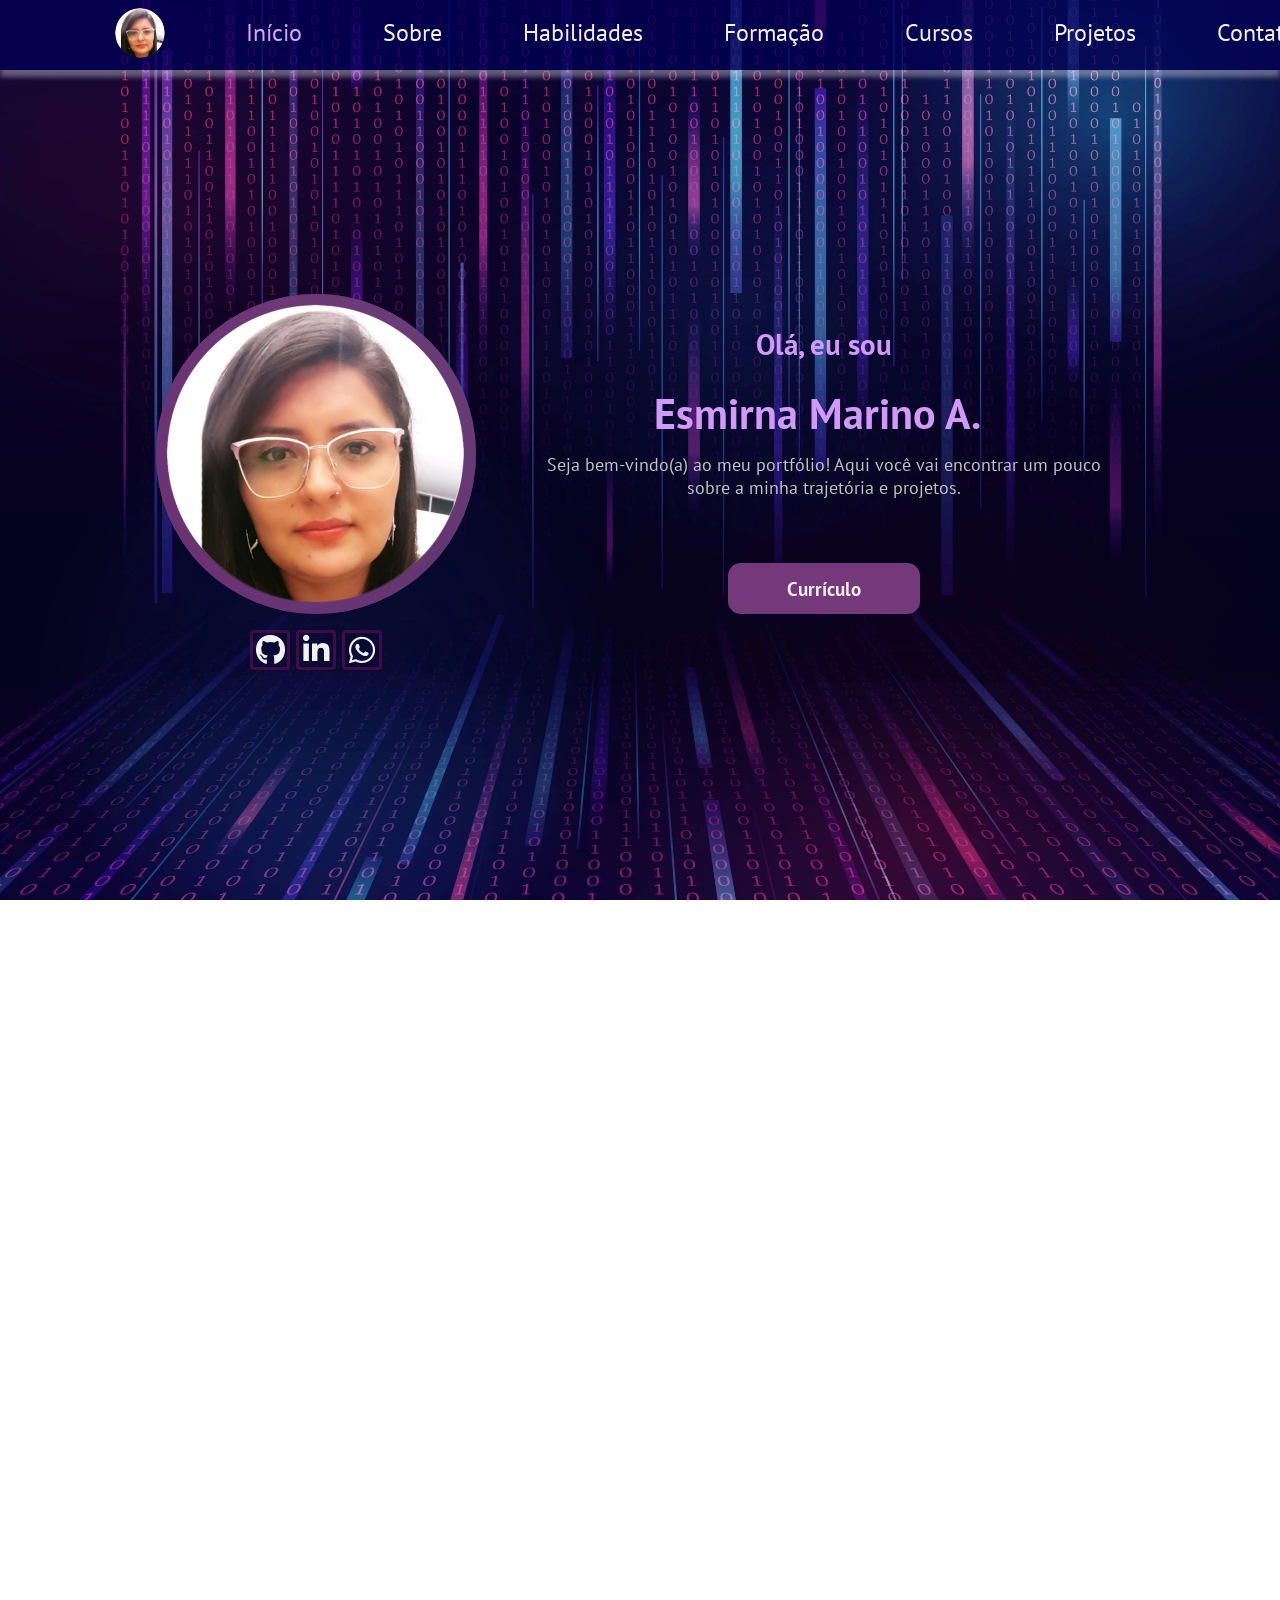
<file: index.html>
<!DOCTYPE html>
<html lang="pt-br">
<head>
    <meta charset="UTF-8">
    <meta name="viewport" content="width=device-width, initial-scale=1.0">
    <title>Esmirna Marino A.</title>

    <link rel="stylesheet" href="https://cdn.jsdelivr.net/npm/swiper@11/swiper-bundle.min.css"/>

    <link rel="stylesheet" href="https://cdnjs.cloudflare.com/ajax/libs/font-awesome/6.5.2/css/all.min.css" integrity="sha512-SnH5WK+bZxgPHs44uWIX+LLJAJ9/2PkPKZ5QiAj6Ta86w+fsb2TkcmfRyVX3pBnMFcV7oQPJkl9QevSCWr3W6A==" crossorigin="anonymous" referrerpolicy="no-referrer" />

    <link rel="preconnect" href="https://fonts.googleapis.com">
    <link rel="preconnect" href="https://fonts.gstatic.com" crossorigin>
    <link href="https://fonts.googleapis.com/css2?family=PT+Sans:ital,wght@0,400;0,700;1,400;1,700&display=swap" rel="stylesheet">

    <link rel="stylesheet" href="style.css">
</head>
<body>

    <header class="header">
        <a href="#inicio" class="logo">
            <img class="fotonav" src="img/esmirna.webp" alt="fotoesmirna">
        </a>
        <i class="fas fa-bars" id="menu-icon"></i>
        <nav class="navbar">
            <li><a href="#inicio" class="activo">Início</a></li>
            <li><a href="#sobre">Sobre</a></li>
            <li><a href="#habilidades">Habilidades</a></li>
            <li><a href="#estudos">Formação</a></li>
            <li><a href="#cursos">Cursos</a></li>
            <li><a href="#projetos">Projetos</a></li>
            <li><a href="#contato">Contato</a></li>
            <li><a href="./es/index.html" style="color: #a29bfe; font-weight: bold; border: 1px solid #a29bfe; padding: 2px 8px; border-radius: 5px; margin-left: 15px;">ES</a></li>
        </nav>
    </header>

    <section class="inicio" id="inicio">
        <div class="painel-esquerdo">
            <div class="fotoprincipal">
                <img class="fotoinicio" src="img/esmirna.webp" alt="fotoinicio">
                
            </div>
            <div class="social">
                    <a href="https://github.com/EsmirnaM" target="_blank"><i class="fa-brands fa-github"></i></a>
                    <a href="https://www.linkedin.com/in/esmirnamarino/" target="_blank"><i class="fa-brands fa-linkedin-in"></i></a>
                    <a href="https://wa.me/5521992201075" target="_blank"><i class="fa-brands fa-whatsapp"></i></a>
            </div>
        </div>
        <div class="inicio-conteudo-texto">
            <h3 class="prof">Olá, eu sou</h3>
            <h1 class="meunome"><span>Esmirna Marino A.</span></h1>
            <p>Seja bem-vindo(a) ao meu portfólio! Aqui você vai encontrar um pouco sobre a minha trajetória e projetos.</p>
            <div class="botao_inicio">
                <a href="https://drive.google.com/file/d/18pzkMnLmKU4YIrtWZys-j188NmGFvt8m/view?usp=sharing" class="btn" target="_blank">Currículo</a>
            </div>
            
        </div>
        
    </section>

    <section class="sobre" id="sobre">
        <h2>Sobre <span>Mim</span></h2>
        <div class="primeira_parte">
            <img class="fotoesmirna2" src="img/foto2.jpg" alt="fotoesmirna2">
             <p class="resumo">
                    Profissional colombiana com 12 anos no Brasil e forte paixão por tecnologia.
                    Formada em <span class="negrita">Análise e Desenvolvimento de Sistemas</span> ,
                    trago também minha experiência em Administração e Contabilidade,
                    que me dá uma visão completa para criar soluções técnicas e estratégicas.
                    <br><br>
                    Minhas habilidades em programação foram aprimoradas com dois cursos intensivos
                    em <span class="negrita">programação back-end</span> e <span class="negrita">análise de dados com Python e powerBI</span>. Adoro programar, computadores e design gráfico.
            </p>

        </div>
    </section>

    <section class="habilidades" id="habilidades">
        <h2>Minhas <span>Habilidades</span></h2>

        <div class="soft-hard">
            <h3>Habilidades técnicas (Hard skills):</h3> 
            <p>Node.js, React, React Native, Css, JavaScript, Phyton, SQL Server Management Studio, 
                Power BI.
            </p>
            <h3>Habilidades interpessoais  (soft skills):</h3> 
            <p>Adaptabilidade, aprendizado e atualização contínuos, habilidades de trabalho em equipe, multidisciplinariedade, senso crítico, visão técnica.
            </p>
        </div>
        <ul class="tecno">
            <li>
                <span class="html"><i class="fab fa-html5"></i></span>
                <div class="barra_html">HTML</div>
            </li>
            <li>
                <span class="css3"><i class="fab fa-css3-alt"></i></span>
                <div class="barra_css">CSS</div>
            </li>
            <li>
                <span class="js"><i class="fab fa-js-square"></i></span>
                <div class="barra_js">JavaScript</div>
            </li>
            <li>
                <span class="react"><i class="fab fa-react"></i></span>
                <div class="barra_react">React</div>
            </li>
            <li>
                <span class="node"><i class="fab fa-node-js"></i></span>
                <div class="barra_node">Node.js</div>
            </li>
            <li>
                <span class="python"><i class="fab fa-python"></i></span>
                <div class="barra_python">Python</div>
            </li>
               <li>
                <span class="mongo"><i class="fas fa-database"></i></span>
                <div class="barra_mongo">MongoDB</div>
            </li>
            <li>
                <span class="sql"><i class="fas fa-database"></i></span>
                <div class="barra_sql">SQL</div>
            </li>
            
        </ul>
    </section>

    <section class="estudos" id="estudos">
        <h2 class="tituloformacao">Minha <span>Formação</span></h2>
        <div class="swiper mySwiper">
            <div class="swiper-wrapper">
                <div class="swiper-slide">
                    <div class="card_estudo">
                        <div class="logo_estudo">
                            <img class="img_estudo" src="img/estacio.png" alt="Logo Estácio">
                        </div>
                        <div class="info_estudo">
                            <h2>2022 - 2024</h2>
                            <h3>Tecnologia em Analise e Desenvolvimento de Sistemas</h3>
                            <h4>Faculdade Estácio de Sá</h4>
                            <p>
                               Profissional capacitada em lógica de programação, banco de dados (SQL, NoSQL) e desenvolvimento de software 
                               (frontend, backend). Domino metodologias ágeis (Scrum, Kanban) para projetar, testar e implementar soluções tecnológicas.
                            </p>
                        </div>
                    </div>
                </div>
                <div class="swiper-slide">
                    <div class="card_estudo">
                        <div class="logo_estudo">
                            <img class="img_estudo" src="img/toti.png" alt="Logo Estácio">
                        </div>
                        <div class="info_estudo">
                            <h2>06/2022 - 09/2022</h2>
                            <h3>Programação Back-End</h3>
                            <h4>Toti diversidade</h4>
                            <p>
                                Os conteúdos abordados foram:
                                Lógica de Programação, Gerenciamento de Projetos, Metodologias ágeis,
                                Versionamento de Código - Git, HTML 5, CSS 3, JavaScript, Testes de software,
                                Mongo, SQLite, REST API e NodeJS.
                            </p>
                            <P>102 HORAS</P>
                        </div>
                    </div>
                </div>
                <div class="swiper-slide">
                    <div class="card_estudo">
                        <div class="logo_estudo">
                            <img class="img_estudo" src="img/toti.png" alt="Logo Estácio">
                        </div>
                        <div class="info_estudo">
                            <h2>05/2023 - 10/2023</h2>
                            <h3>Análise de Dados</h3>
                            <h4>Parceria com o INSTITUTO NU</h4>
                            <p>
                                Introdução a Tecnologia, Ferramentas tecnológicas, Lógica de Programação,
                                Versionamento de Código - Git, SQL, Python, Power BI, Gerenciamento de Projetos e
                                metodologias ágeis
                                fundamentos de análise de dados, visualização e machine learning com Python. 
                                Exploro bibliotecas como Pandas, NumPy.
                            </p>
                            <P>253 HORAS</P>
                        </div>
                    </div>
                </div>
                <div class="swiper-slide">
                    <div class="card_estudo">
                        <div class="logo_estudo">
                            <img class="img_estudo" src="img/estacio.png" alt="Logo Estácio">
                        </div>
                        <div class="info_estudo">
                            <h2>08/2018 - 12/2021</h2>
                            <h3>Bacharelado em Administração</h3>
                            <h4>Faculdade Estácio de Sá</h4>
                            <p>
                                Foram abordados conhecimentos para gerenciar recursos financeiros, 
                                materiais ou humanos de uma empresa para definir estratégias e supervisionar o dia a dia da organização, 
                                traçar metas, criar políticas internas, realizando auditorias e analisis de resultados.
                            </p>
                        </div>
                    </div>
                </div>
                <div class="swiper-slide">
                    <div class="card_estudo">
                        <div class="logo_estudo">
                            <img class="img_estudo" src="img/cefa.jpg" alt="Logo Estácio">
                        </div>
                        <div class="info_estudo">
                            <h2>08/2018 - 12/2021</h2>
                            <h3>Auxiliar de contabilidade</h3>
                            <h4>CEFA</h4>
                            <p>
                                Profissional com experiência em lançamentos contábeis, conciliação de contas e organização de documentos fiscais. 
                                Apoio na elaboração de balancetes e demonstrações financeiras, garantindo a precisão e conformidade. 
                                Conhecimento em sistemas contábeis e legislação tributária.
                            </p>
                            <p>1026 horas</p>
                        </div>
                    </div>
                </div>

                
            </div>
            <div class="swiper-pagination"></div>
            <div class="swiper-button-next"></div>
            <div class="swiper-button-prev"></div>
        </div>
    </section>

    <section class="cursos" id="cursos">
        <h2 class="titulocursos">Cursos <span>complementares</span></h2>
        <div class="informacaocursos">
            <div class="curso">
                <h3>GIT DO BÁSICO AO AVANÇADO</h3>
                <h4>UDEMY</h4>
                <h5>7 Horas</h5>
                <p>
                    Domínio de Git para controle de versão, colaboração em equipe e gestão de projetos. Habilidade em GitHub para hospedagem de repositórios, pull requests e workflows de desenvolvimento.
                </p>
            </div>
            <div class="curso">
                <h3>AUTOCONHECIMENTO E DESENVOLVIMENTO E LIDERANÇA</h3>
                <h4>TOTI</h4>
                <h5>16 Horas</h5> 
                <p>
                    Desenvolvimento de habilidades em liderança, comunicação eficaz, resolução de conflitos e motivação de equipes. Foco em gestão de projetos e otimização de fluxos de trabalho.
                </p>
            </div>
            <div class="curso">
                <h3>FORMAÇÃO EM ADOBE PHOTOSHOP CS5</h3>
                 <h4>SENA</h4>
                <h5>40 Horas</h5> 
                <p>
                    Domínio em edição de imagens, tratamento de fotos, criação de artes digitais e manipulação de gráficos, utilizando ferramentas essenciais para projetos visuais.
                </p>
            </div>
            <div class="curso">
                <h3>NODE JS DO ZERO A MAESTRIA</h3>
                <h4>UDEMY</h4>
                <h5>38 Horas</h5>               
                <p>
                    Os conteudos abordados foram:
                    Aprender Node do básico ao avançado, criar projetos completos com Express, aprender o padrão MVC com Node,
                    Criação de API com Node e Express, Operações e integração de Node JS com MySQL, Operações e integraçãode Node JS com Sequelize,
                    Operações e integraçãode Node JS com MongoDB, Operações e integraçãode Node JS com Mongoose
                </p>
            </div>
           
        </div>
    </section>

    <section class="projetos" id="projetos">
        <h2 class="titulo_projeto">Meus <span>Projetos</span></h2>
        <div class="projetos_container">
            <div class="projeto_card">
                <img src="img/empregamigrante.png" alt="Projeto 1">
                <div class="projeto_modal">
                    <h2>EMPREGA MIGRANTES</h2>
                    <p class="paragrafo_projeto">Promovendo a empregabilidade de refugiados e migrantes. criado com react e node.js</p>
                    <div class="botoes_projeto">
                        <a href="https://github.com/EsmirnaM/projetofinalvagas-master" target="_blank" class="botao_projeto"><i class="fa-brands fa-github"></i> Código</a>
                        <a href="#" class="botao_projeto"><i class="fas fa-external-link-alt"></i> Demo</a>
                    </div>
                </div>
            </div>
            <div class="projeto_card">
                <img src="img/inmi.png" alt="Projeto 2">
                <div class="projeto_modal">
                    <h2>INMI</h2>
                    <p class="paragrafo_projeto">Instituto Multicultural dos Migrantes INMI, website criado em Wordpress</p>
                    <div class="botoes_projeto">
                        <a href="https://inmiead.com.br" target="_blank" class="botao_projeto"><i class="fa-brands fa-github"></i> Código</a>
                        <a href="#" class="botao_projeto"><i class="fas fa-external-link-alt"></i> Demo</a>
                    </div>
                </div>
            </div>
            <div class="projeto_card">
                <img src="img/portfolio.png" alt="Projeto 3">
                <div class="projeto_modal">
                    <h2>Projeto de Portfólio</h2>
                    <p class="paragrafo_projeto">Meu portfólio pessoal, construído com HTML, CSS e JavaScript puro, destacando minhas habilidades e projetos. Design responsivo e interativo.</p>
                    <div class="botoes_projeto">
                        <a href="https://github.com/EsmirnaM/Portfolio" target="_blank" class="botao_projeto"><i class="fa-brands fa-github"></i> Código</a>
                        <a href="#" class="botao_projeto"><i class="fas fa-external-link-alt"></i> Demo</a>
                    </div>
                </div>
            </div>
           
        </div>
    </section>

    <section class="contato" id="contato">
        <h2 class="cabecalho">Entre em <span>Contato</span></h2>
        <form action="email.php" method="POST" id="formulario-contato">
            <div class="input-box">
                <div class="input_column">
                    <label for="nome">Nome:</label>
                    <input type="text" placeholder="Nome" id="nome" required autocomplete="given-name">
                </div>
                <div class="input_column">
                    <label for="sobrenome">Sobrenome:</label>
                    <input type="text" placeholder="Sobrenome" id="sobrenome" required autocomplete="family-name">
                </div>
            </div>
            <div class="input-box">
                <div class="input_column">
                    <label for="email">E-mail:</label>
                    <input type="email" placeholder="E-mail" id="email" required autocomplete="email">
                </div>
                <div class="input_column">
                    <label for="telefone">Telefone:</label>
                    <input type="number" placeholder="Telefone" id="telefone" required autocomplete="tel">
                </div>
            </div>
            <div class="input-box">
                <div class="input_column">
                    <label for="mensagem">Sua mensagem:</label>
                    <textarea cols="30" rows="10" placeholder="Sua mensagem" id="mensagem" required autocomplete="off"></textarea>
                </div>
            </div>
            <button type="submit" id="botaoenviar" class="btn">Enviar mensagem</button>
        </form>
    </section>

    <footer class="footer">
        <div class="texto">
            <p>Copyright &copy; 2024 by Esmirna Amneris | Todos os direitos reservados.</p>
        </div>
        <div class="subir">
            <a href="#inicio"><i class="fa-solid fa-angle-up"></i></a>
        </div>
    </footer>

    <script src="https://cdn.jsdelivr.net/npm/swiper@11/swiper-bundle.min.js"></script>

    <script src="script.js"></script>
</body>
</html>
</file>
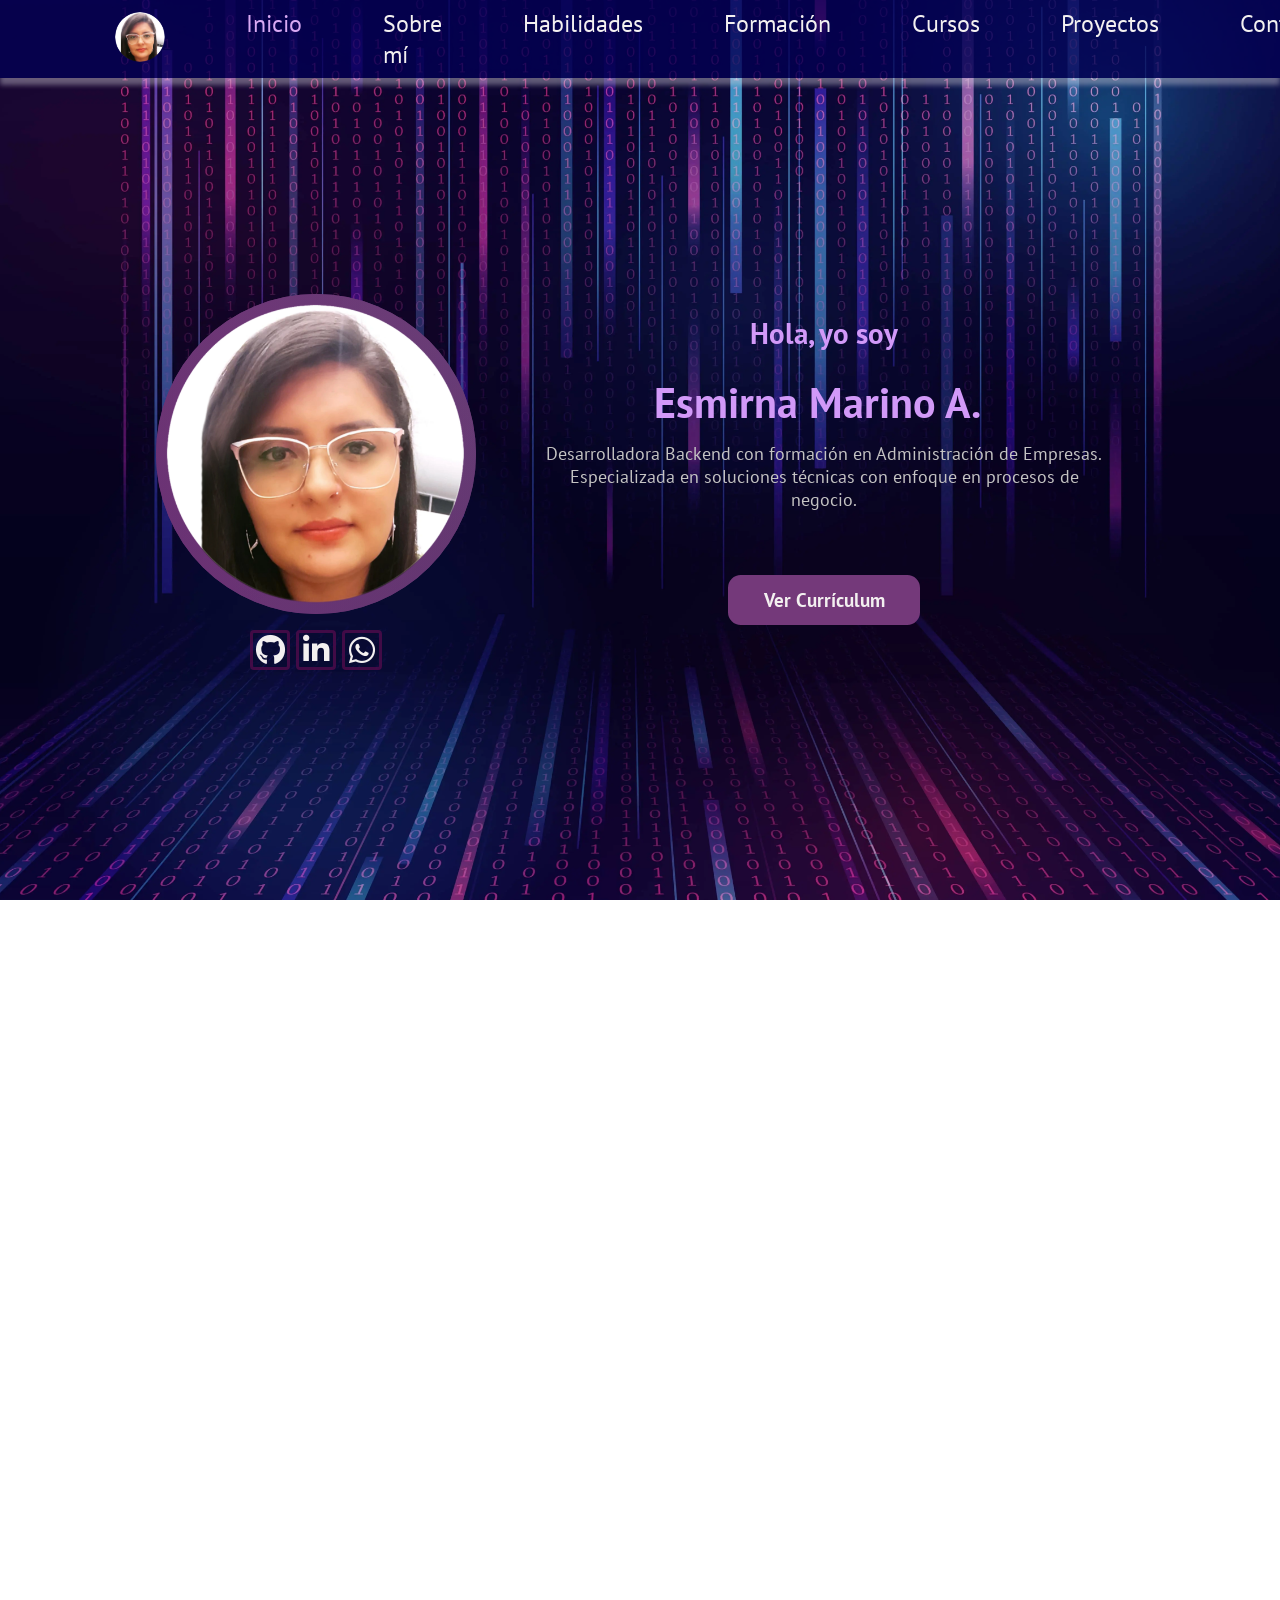
<file: es/index.html>
<!DOCTYPE html>
<html lang="es">
<head>
    <meta charset="UTF-8">
    <meta name="viewport" content="width=device-width, initial-scale=1.0">
    <title>Esmirna Marino A. | Desarrolladora Backend</title>

    <link rel="stylesheet" href="https://cdn.jsdelivr.net/npm/swiper@11/swiper-bundle.min.css"/>
    <link rel="stylesheet" href="https://cdnjs.cloudflare.com/ajax/libs/font-awesome/6.5.2/css/all.min.css" />

    <link rel="preconnect" href="https://fonts.googleapis.com">
    <link rel="preconnect" href="https://fonts.gstatic.com" crossorigin>
    <link href="https://fonts.googleapis.com/css2?family=PT+Sans:ital,wght@0,400;0,700;1,400;1,700&display=swap" rel="stylesheet">

    <link rel="stylesheet" href="../style.css">
</head>
<body>

    <header class="header">
        <a href="#inicio" class="logo">
            <img class="fotonav" src="../img/esmirna.webp" alt="fotoesmirna">
        </a>
        <i class="fas fa-bars" id="menu-icon"></i>
        <nav class="navbar">
            <li><a href="#inicio" class="activo">Inicio</a></li>
            <li><a href="#sobre">Sobre mí</a></li>
            <li><a href="#habilidades">Habilidades</a></li>
            <li><a href="#estudos">Formación</a></li>
            <li><a href="#cursos">Cursos</a></li>
            <li><a href="#projetos">Proyectos</a></li>
            <li><a href="#contato">Contacto</a></li>
            <!-- Botón de idioma al final para que quede a la derecha -->
            <li><a href="../index.html" style="color: #a29bfe; font-weight: bold; border: 1px solid #a29bfe; padding: 2px 8px; border-radius: 5px; margin-left: 15px;">PT</a></li>
        </nav>
    </header>

    <section class="inicio" id="inicio">
        <div class="painel-esquerdo">
            <div class="fotoprincipal">
                <img class="fotoinicio" src="../img/esmirna.webp" alt="fotoinicio">
            </div>
            <div class="social">
                    <a href="https://github.com/EsmirnaM" target="_blank"><i class="fa-brands fa-github"></i></a>
                    <a href="https://www.linkedin.com/in/esmirnamarino/" target="_blank"><i class="fa-brands fa-linkedin-in"></i></a>
                    <a href="https://wa.me/5521992201075" target="_blank"><i class="fa-brands fa-whatsapp"></i></a>
            </div>
        </div>
        <div class="inicio-conteudo-texto">
            <h3 class="prof">Hola, yo soy</h3>
            <h1 class="meunome"><span>Esmirna Marino A.</span></h1>
            <p>Desarrolladora Backend con formación en Administración de Empresas. Especializada en soluciones técnicas con enfoque en procesos de negocio.</p>
            <div class="botao_inicio">
                <a href="https://drive.google.com/file/d/14qWj0BwcVUJ7HCjzKwrR8xpDTwHmdZtt/view?usp=sharing" class="btn" target="_blank">Ver Currículum</a>
            </div>
        </div>
    </section>

    <section class="sobre" id="sobre">
        <h2>Sobre <span>Mí</span></h2>
        <div class="primeira_parte">
            <img class="fotoesmirna2" src="../img/foto2.jpg" alt="fotoesmirna2">
             <p class="resumo">
                    Profesional bilingüe con 12 años en Brasil y apasionada por la tecnología.<br>
                    Graduada en <span class="negrita">Análisis y Desarrollo de Sistemas</span> y <span class="negrita">Administración</span>.<br>
                    Mi perfil dual me permite crear herramientas técnicas que entienden las necesidades reales de una empresa.<br>
                    <br>
                    Enfocada en <span class="negrita">Back-end</span> y <span class="negrita">Análisis de Datos</span> para optimizar la toma de decisiones.
            </p>
        </div>
    </section>

    <section class="habilidades" id="habilidades">
        <h2>Mis <span>Habilidades</span></h2>
        <div class="soft-hard">
            <h3>Habilidades técnicas (Hard skills):</h3> 
            <p>Node.js, Express, SQL Server, Python, MongoDB, Power BI, React, Git.</p>
            <h3>Habilidades interpersonales (Soft skills):</h3> 
            <p>Adaptabilidad, trabajo en equipo, visión técnica, pensamiento crítico y aprendizaje continuo.</p>
        </div>
        <ul class="tecno">
            <li><span class="js"><i class="fab fa-js-square"></i></span><div class="barra_js">JavaScript</div></li>
            <li><span class="node"><i class="fab fa-node-js"></i></span><div class="barra_node">Node.js</div></li>
            <li><span class="python"><i class="fab fa-python"></i></span><div class="barra_python">Python</div></li>
            <li><span class="sql"><i class="fas fa-database"></i></span><div class="barra_sql">SQL</div></li>
            <li><span class="react"><i class="fab fa-react"></i></span><div class="barra_react">React</div></li>
        </ul>
    </section>

    <section class="estudos" id="estudos">
        <h2 class="tituloformacao">Mi <span>Formación</span></h2>
        <div class="swiper mySwiper">
            <div class="swiper-wrapper">
                
                <div class="swiper-slide">
                    <div class="card_estudo">
                        <div class="logo_estudo"><img class="img_estudo" src="../img/estacio.png" alt="Logo Estácio"></div>
                        <div class="info_estudo">
                            <h2>2022 - 2024</h2>
                            <h3>Análisis y Desarrollo de Sistemas</h3>
                            <h4>Facultad Estácio de Sá</h4>
                            <p>Lógica de programación, bases de datos y metodologías ágiles para el desarrollo de software corporativo.</p>
                        </div>
                    </div>
                </div>

                <div class="swiper-slide">
                    <div class="card_estudo">
                        <div class="logo_estudo"><img class="img_estudo" src="../img/toti.png" alt="Logo Toti"></div>
                        <div class="info_estudo">
                            <h2>2022</h2>
                            <h3>Programación Back-End</h3>
                            <h4>Toti Diversidade</h4>
                            <p>Desarrollo de APIs con Node.js, Express, MongoDB y versionamiento con Git. (102h).</p>
                        </div>
                    </div>
                </div>

                <div class="swiper-slide">
                    <div class="card_estudo">
                        <div class="logo_estudo"><img class="img_estudo" src="../img/toti.png" alt="Logo Toti"></div>
                        <div class="info_estudo">
                            <h2>2023</h2>
                            <h3>Análisis de Datos</h3>
                            <h4>Instituto NU / Toti</h4>
                            <p>Uso de Python, SQL y Power BI para visualización de datos y machine learning. (253h).</p>
                        </div>
                    </div>
                </div>

                <div class="swiper-slide">
                    <div class="card_estudo">
                        <div class="logo_estudo"><img class="img_estudo" src="../img/estacio.png" alt="Logo Estácio"></div>
                        <div class="info_estudo">
                            <h2>2018 - 2021</h2>
                            <h3>Grado en Administración</h3>
                            <h4>Facultad Estácio de Sá</h4>
                            <p>Gestión estratégica, finanzas y supervisión organizacional para la toma de decisiones administrativas.</p>
                        </div>
                    </div>
                </div>

                <div class="swiper-slide">
                    <div class="card_estudo">
                        <div class="logo_estudo"><img class="img_estudo" src="../img/cefa.jpg" alt="Logo CEFA"></div>
                        <div class="info_estudo">
                            <h2>Auxiliar Contable</h2>
                            <h4>CEFA</h4>
                            <p>Experiencia en conciliación de cuentas y organización de documentos fiscales y financieros. (1026h).</p>
                        </div>
                    </div>
                </div>

            </div>
            <div class="swiper-pagination"></div>
            <div class="swiper-button-next"></div>
            <div class="swiper-button-prev"></div>
        </div>
    </section>

    <section class="cursos" id="cursos">
        <h2 class="titulocursos">Cursos <span>complementarios</span></h2>
        <div class="informacaocursos">
            <div class="curso">
                <h3>GIT BÁSICO A AVANZADO</h3>
                <h4>UDEMY - 7h</h4>
                <p>Dominio de flujos de trabajo colaborativos y gestión de repositorios en GitHub.</p>
            </div>
            <div class="curso">
                <h3>LIDERAZGO Y AUTOCONOCIMIENTO</h3>
                <h4>TOTI - 16h</h4>
                <p>Habilidades en comunicación, resolución de conflictos y gestión de equipos de trabajo.</p>
            </div>
            <div class="curso">
                <h3>ADOBE PHOTOSHOP CS5</h3>
                <h4>SENA - 40h</h4>
                <p>Edición y tratamiento de imágenes digitales para proyectos visuales profesionales.</p>
            </div>
            <div class="curso">
                <h3>NODE.JS: CERO A MAESTRÍA</h3>
                <h4>UDEMY - 38h</h4>
                <p>Arquitectura MVC, APIs con Express e integración con MySQL y MongoDB.</p>
            </div>
        </div>
    </section>

    <section class="projetos" id="projetos">
        <h2 class="titulo_projeto">Mis <span>Proyectos</span></h2>
        <div class="projetos_container">
            <div class="projeto_card">
                <img src="../img/empregamigrante.png" alt="Proyecto 1">
                <div class="projeto_modal">
                    <h2>EMPREGA MIGRANTES</h2>
                    <p class="paragrafo_projeto">Plataforma de empleabilidad creada con React y Node.js.</p>
                    <div class="botoes_projeto">
                        <a href="https://github.com/EsmirnaM/projetofinalvagas-master" target="_blank" class="botao_projeto"><i class="fa-brands fa-github"></i> Código</a>
                    </div>
                </div>
            </div>
            <div class="projeto_card">
                <img src="../img/inmi.png" alt="Proyecto 2">
                <div class="projeto_modal">
                    <h2>INMI</h2>
                    <p class="paragrafo_projeto">Sitio web institucional multicultural desarrollado en WordPress.</p>
                    <div class="botoes_projeto">
                        <a href="https://inmiead.com.br" target="_blank" class="botao_projeto"><i class="fas fa-external-link-alt"></i> Ver Sitio</a>
                    </div>
                </div>
            </div>
            <div class="projeto_card">
                <img src="../img/portfolio.png" alt="Proyecto 3">
                <div class="projeto_modal">
                    <h2>PORTAFOLIO</h2>
                    <p class="paragrafo_projeto">Diseño responsivo creado con HTML, CSS y JavaScript puro.</p>
                    <div class="botoes_projeto">
                        <a href="https://github.com/EsmirnaM/Portfolio" target="_blank" class="botao_projeto"><i class="fa-brands fa-github"></i> Código</a>
                    </div>
                </div>
            </div>
        </div>
    </section>

    <section class="contato" id="contato">
        <h2 class="cabecalho">Contacto</h2>
        <form action="../email.php" method="POST" id="formulario-contato">
            <div class="input-box">
                <div class="input_column">
                    <label>Nombre:</label>
                    <input type="text" placeholder="Nombre" required>
                </div>
                <div class="input_column">
                    <label>Apellido:</label>
                    <input type="text" placeholder="Apellido" required>
                </div>
                <div class="input-box">
                <div class="input_column">
                    <label for="email">E-mail:</label>
                    <input type="email" placeholder="E-mail" id="email" required autocomplete="email">
                </div>
                <div class="input_column">
                    <label for="telefone">Teléfono:</label>
                    <input type="number" placeholder="Teléfono" id="telefone" required autocomplete="tel">
                </div>
            </div>
            <div class="input-box">
                <div class="input_column">
                    <label for="mensagem">Mensaje:</label>
                    <textarea cols="30" rows="10" placeholder="mensaje" id="mensagem" required autocomplete="off"></textarea>
                </div>
            </div>
            </div>
            <button type="submit" class="btn">Enviar mensaje</button>
        </form>
    </section>

    <footer class="footer">
        <div class="texto">
            <p>Copyright &copy; 2026 by Esmirna Amneris | Todos los derechos reservados.</p>
        </div>
        <div class="subir">
            <a href="#inicio"><i class="fa-solid fa-angle-up"></i></a>
        </div>
    </footer>

    <script src="https://cdn.jsdelivr.net/npm/swiper@11/swiper-bundle.min.js"></script>
    <script src="../script.js"></script>
</body>
</html>
</file>
<file: style.css>
/* ------------------------------Reset de estilos padrão------------------------------ */
* {
    margin: 0;
    padding: 0;
    box-sizing: border-box;
    text-decoration: none;
    border: none;
    outline: none;
    scroll-behavior: smooth;
    font-family: 'PT Sans', sans-serif;
}

/* ------------------------------Configuração de cores------------------------------ */
:root {
    --cor-nav: rgba(3, 1, 83, 0.8);
    --cor-fundo-projeto: rgba(87, 10, 94, 0.8);
    --cor-destaque: linear-gradient(
        200deg,
        rgba(27, 2, 39),
        rgba(71, 14, 117)
    );
    --cor-ativo: #d8a9f3;
    --cor-destaque-secundario: rgba(80, 12, 76, 0.8);
    --cor-texto: #f3f0f0;
    --cor-texto-destaque: #d299f8;
    --cor-texto-secundario: #c4c3c3;
    --cor-texto-escuro: #333;
    --cor-primario: rgb(116, 57, 122);
    --cor-gradiente:
        linear-gradient(0deg, rgba(0, 0, 0, 0.4), rgba(0, 0, 0, 0.4)),
        linear-gradient(
            300deg,
            rgba(190, 40, 204, 0.8),
            rgba(0, 153, 255, 0.2) 70.71%
        ),
        linear-gradient(
            100deg,
            rgba(228, 38, 171, 0.8),
            rgba(6, 91, 124, 0) 90.71%
        ),
        linear-gradient(
            150deg,
            rgba(246, 244, 247, 0.8),
            rgba(6, 91, 124, 0) 90.71%
        ),
        linear-gradient(
            100deg,
            rgba(121, 36, 117, 0.8),
            rgba(108, 38, 173, 0) 90.71%
        );

    --cor-fundo-claro: #f0f0f0;
    --font-size-section-title: 2rem;

    --cor-fundo-cinza-escuro: #150336;
    --cor-fundo-preto: #001231;

    /* Variáveis Swiper */
    --swiper-nav-button-color: var(--cor-ativo);
    --swiper-nav-button-bg: rgba(2, 14, 68, 0.7);
}

/* ------------------------------Geral------------------------------ */

html {
    height: 100%;
    overflow-x: hidden;
    background-attachment: fixed;
}

body {
    height: 100%;
    overflow-x: hidden;
    background: none;
}

h1 {
    color: var(--cor-texto-destaque);
}

h2,
h4 {
    color: var(--cor-texto);
}

p {
    color: var(--cor-texto-secundario);
}

.sobre,
.estudos,
.projetos,
.contato,
.cursos,
.habilidades {
    padding-top: 6rem;
    padding-bottom: 2rem;
    padding-left: 2rem;
    padding-right: 2rem;
    width: 100%;
    box-sizing: border-box;
    position: relative;
    z-index: 1;
}

.inicio {
    background-image: url('./img/banner.webp');
    background-size: cover;
    background-position: center;
    width: 100%;
    min-height: 100vh;
    display: flex;
    justify-content: center;
    align-items: center;
    flex-wrap: wrap;
    box-sizing: border-box;
    padding-top: 5rem;
    padding-left: 1rem;
    padding-right: 1rem;
    gap: 3rem;
}

/* Aplicando fundos sólidos alternados */
.sobre {
    background-color: var(--cor-fundo-preto);
}

.habilidades {
    background-color: var(--cor-fundo-cinza-escuro);
}

.estudos {
    background-color: var(--cor-fundo-cinza-escuro);
}

.cursos {
    background-color: var(--cor-fundo-preto);
}

.projetos {
    background-color: var(--cor-fundo-cinza-escuro);
}

.contato {
    background-color: var(--cor-fundo-preto);
}

/*------------------------------Cabeçalho------------------------------*/

.header {
    position: fixed;
    top: 0;
    left: 0;
    width: 100%;
    padding: 0.5rem 9%;
    min-height: 4rem;
    background-color: var(--cor-nav);
    display: flex;
    justify-content: space-between;
    align-items: center;
    z-index: 100;
    box-shadow: 0px 7px 5px rgba(225, 220, 228, 0.4);
}

.fotonav {
    position: relative;
    width: 50px;
    height: 50px;
    border-radius: 50%;
    object-fit: cover;
}

.navbar {
    list-style: none;
    display: flex;
    padding: 0;
    margin: 0;
}

.navbar li {
    display: inline-block;
    margin-left: 25px;
}

.navbar a {
    display: inline-block;
    font-size: 1.5rem;
    color: var(--cor-texto);
    text-decoration: none;
    font-weight: 500;
    margin-left: 3.5rem;
    transition: 0.3s;
}

.navbar a:hover,
.navbar a.activo {
    color: var(--cor-ativo);
}

#menu-icon {
    font-size: 3.6rem;
    color: var(--cor-texto);
    cursor: pointer;
    display: none;
}

.foto__1 {
    width: 100%;
    height: 50rem;
    position: absolute;
}

/* Contêiner para o texto e botões no .inicio, para controlar o agrupamento */

.inicio-conteudo-texto {
    display: flex;
    flex-direction: column;
    align-items: center; 
    text-align: center;  
    flex: 1;
    max-width: 600px;
    margin: 0;
    padding: 1rem;
}

/* Animação de entrada para elementos */
@keyframes fadeIn {
    from {
        opacity: 0;
        transform: translateY(20px);
    }
    to {
        opacity: 1;
        transform: translateY(0);
    }
}

/* Animação para digitação   */
@keyframes typing-span {
    from {
        width: 0;
    }
    to {          
        width: 100%;
    }
}

/* Animação para o cursor piscando */
@keyframes blink-caret {
    0%, 100% { background-color: transparent; }
    50% { background-color: var(--cor-texto-destaque); }
}

/* Animação cursor desaparecer */
@keyframes cursor-desaparece {
    to {
        background-color: transparent;
    }
}


.meunome {
    font-size: 2.6rem;
    font-weight: 700;
    line-height: 1.3;
    white-space: nowrap; 
    overflow: hidden;      
    display: inline-block; 
    border-right: .15em solid transparent; 
    text-align: left;
}

.meunome span {
    display: inline-block; 
    overflow: hidden;      
    width: 0;               
    animation: typing-span 1.5s steps(30, end) forwards 2s;
}


@keyframes cursor-appear {
    0% { opacity: 0; }
    1% { opacity: 1; } 
    100% { opacity: 1; }
}

@keyframes blink-caret {
    0%, 100% { background-color: transparent; }
    50% { background-color: var(--cor-texto-destaque); }
}

.meunome::after {
    content: '';
    display: inline-block;
    width: 0.15em;
    height: 1em;
    background-color: transparent;   
    opacity: 0; 

    animation:
        cursor-appear 0.1s linear forwards, 
        blink-caret 0.7s step-end infinite,
        cursor-desaparece 0.2s linear forwards; 

    animation-delay: 
        0.5s, 
        0.5s, 
        6s;    
}

section {
    min-height: 100vh;
    width: 100%;
    box-sizing: border-box;
}

.fotoprincipal {
    width: 320px;
    height: 320px;
    border-radius: 50%;
    position: relative;
    overflow: hidden;
    display: flex;
    align-items: center;
    justify-content: center;
    flex-shrink: 0;
    opacity: 0;
    animation: fadeIn 1s forwards 1s;
}

.fotoinicio {
    width: 300px;
    height: 300px;
    object-fit: cover;
}

.fotoprincipal::before,
.fotoprincipal::after {
    content: '';
    position: absolute;
    z-index: -1;
    top: 0;
    left: 0;
    width: 100%;
    height: 100%;
    background: var(--cor-gradiente);
    background-size: 500%;
    border-radius: 8px;
    animation: animarBorda 10s linear infinite alternate;
}

@keyframes animarBorda {
    0% {
        background-position: 0;
    }
    100% {
        background-position: 300%;
    }
}

.prof {
    position: relative;
    text-align: center;
    margin-top: 0.5rem;
    margin-bottom: 1.5rem;
    opacity: 0;
    animation: fadeIn 0.5s forwards 0.5s;
}

.prof {
    font-family: 'PT Sans', sans-serif;
    font-size: 1.8rem;
    font-weight: 600;
    color: var(--cor-texto-destaque);
    text-align: center;
}

.inicio p {
    font-size: 1.1rem;
    opacity: 0;
    animation: fadeIn 0.5s forwards 1s;
}

.botao_inicio {
    display: flex;
    gap: 2rem;
    padding: 3rem 0rem;
    flex-wrap: wrap;
    justify-content: center;
    width: 100%;
    opacity: 0;
    animation: fadeIn 0.5s forwards 1.5s;
}

/*------------------------------Botão vamos conversar e Currículo------------------------------*/

.btn {
    position: relative;
    display: flex;
    justify-content: center;
    align-items: center;
    width: 12rem;
    max-width: 100%;
    background-color: var(--cor-primario);
    color: var(--cor-texto);
    font-size: 1.2rem;
    border: 0.2rem solid var(--cor-primario);
    border-radius: 0.8rem;
    font-weight: 600;
    margin-top: 1rem;
    z-index: 1;
    overflow: hidden;
    padding: 0.8rem 1.5rem;
    text-align: center;
    line-height: 1;
    box-sizing: border-box;
    transition: 0.5s;
}

.btn::before {
    content: '';
    position: absolute;
    top: 0;
    left: 0;
    width: 0;
    height: 100%;
    background-color: var(--cor-destaque-secundario);
    z-index: -1;
    transition: 0.5s;
}

/*---------------------------------------------Redes Sociais---------------------------------------------*/
.social {
    position: relative;
    width: 170px;
    display: flex;
    justify-content: space-around;
    padding: 1rem;
    margin-left: auto;
    margin-right: auto;
    opacity: 0;
    animation: fadeIn 1s forwards 2s;
}

.social a {
    position: relative;
    font-size: 30px;
    display: inline-flex;
    justify-content: center;
    align-items: center;
    color: var(--cor-texto);
    width: 40px;
    height: 40px;
    background: transparent;
    border: 0.2rem solid var(--cor-destaque-secundario);
    border-radius: 10%;
    z-index: 1;
    overflow: hidden;
    transition: 0.5s;
}

.social a::before {
    content: '';
    position: absolute;
    top: 0;
    left: 0;
    width: 0;
    height: 100%;
    background-color: var(--cor-destaque-secundario);
    z-index: -1;
    overflow: hidden;
    transition: 0.5s;
}

/*-----------------------------------------------Sobre---------------------------------------------*/

.sobre {
    width: 100%;
    padding-top: 7rem;
    min-height: 100vh;
    overflow: hidden;
    text-align: center;
    box-sizing: border-box;
}

.resumo p + p {
    margin-top: 1rem;
}

.negrita {
    font-weight: bold;
}

.primeira_parte {
    margin-top: 1rem;
    display: flex;
    align-items: center;
    margin-bottom: 3rem;
    gap: 3rem;
    justify-content: center;
    padding: 2rem;
    border-radius: 10px;
}

.fotoesmirna2 {
    max-width: 200px;
    width: 100%;
    height: auto;
    border-radius: 20px;
}

.resumo {
    font-size: 20px;
    text-align: justify;
    color: var(--cor-texto);
    width: 70%;
    max-width: 700px;
}

/*-----------------------------------------------Habilidades---------------------------------------------*/

.soft-hard {
    background-color: var(--cor-fundo-secundario); 
    padding: 1rem 2rem; 
    border-radius: 10px; 
    max-width: 800px; 
    margin: 0 auto 1rem auto; 
    box-shadow: 0 4px 8px rgba(0, 0, 0, 0.2); 
    text-align: left; 
    line-height: 1.6;
}

.soft-hard h3 {
    font-family: 'PT Sans', sans-serif;
    font-size: 1.6rem; 
    color: var(--cor-texto-destaque); 
    margin-bottom: 0.3rem; 
    border-bottom: 2px solid var(--cor-primaria); 
    padding-bottom: 0.5rem; 
}

.soft-hard p {
    font-family: 'PT Sans', sans-serif;
    font-size: 1.1rem; 
    color: var(--cor-texto); 
    margin-bottom: 2rem; 
    padding-left: 1rem; 
    text-indent: -1rem; 
}


.soft-hard p:last-of-type {
    margin-bottom: 0;
}

.habilidades {
    padding-top: 7rem;
    padding-bottom: 5rem;
    text-align: center;
    background-size: cover;
    background-position: center;
    background-attachment: fixed;
    color: var(--cor-texto);
    box-sizing: border-box;
    display: flex;
    flex-direction: column;
    align-items: center;
    justify-content: center;
}

.habilidades h2 {
    font-family: 'PT Sans', sans-serif;
    font-size: 2rem;
    margin-bottom: 3rem;
}

.habilidades h2 span {
    color: var(--cor-texto-destaque); /* A cor roxa que você quer para "Habilidades" */
}

/*-----------------------------------------------Tecnologias---------------------------------------------*/

.tecno {
    display: grid;
    grid-template-columns: repeat(3, 1fr);
    gap: 2rem;
    list-style: none;
    font-size: 25px;
    max-width: 1000px;
    margin: 0 auto;
    border-radius: 10px;
}

.tecno li {
    display: flex;
    align-items: center;
    justify-content: flex-start;
    color: var(--cor-texto);
}

.tecno li span {
    display: flex;
    justify-content: center;
    align-items: center;
    border-radius: 50%;
    width: 60px;
    height: 60px;
    background-color: transparent;
    margin-right: 1rem;
    transition: transform 0.3s ease;
    flex-shrink: 0;
}

/*------------------------icones-------------------------*/
.html {
    color: #e20000;
    border: 3px solid #e20000;
    box-shadow: 5px 5px 5px rgba(196, 41, 20, 0.3);
    z-index: 2;
}

.css3 {
    color: #1572b6;
    border: 3px solid #1572b6;
    box-shadow: 5px 5px 5px rgba(5, 150, 235, 0.3);
    z-index: 2;
}

.js {
    color: #f7df1e;
    border: 3px solid #f7df1e;
    box-shadow: 5px 5px 5px rgba(239, 243, 16, 0.3);
    z-index: 2;
}

.react {
    color: #61dafb;
    border: 3px solid #61dafb;
    box-shadow: 5px 5px 5px rgba(27, 185, 233, 0.4);
    z-index: 2;
}

.node {
    color: #68a063;
    border: 3px solid #68a063;
    box-shadow: 5px 5px 5px rgba(135, 241, 149, 0.4);
    z-index: 2;
}

.python {
    color: #3776ab;
    border: 3px solid #3776ab;
    box-shadow: 5px 5px 5px rgba(8, 106, 136, 0.4);
    z-index: 2;
}

.mongo {
    color: #4db33d; 
    border: 3px solid #4db33d;
    box-shadow: 5px 5px 5px rgba(77, 179, 61, 0.4);
    z-index: 2;
}

.sql {
    color: #007ACC; 
    border: 3px solid #007ACC;
    box-shadow: 5px 5px 5px rgba(0, 122, 204, 0.4);
    z-index: 2;
}

/*-------------------barrinhas------------------*/

.barra_html, .barra_css, .barra_js, .barra_react, .barra_node, .barra_python, .barra_mongo, .barra_sql{
    display: flex;
    justify-content: flex-start;
    align-items: center;
    padding: 0 1rem;
    background-color: var(--cor-fundo-preto);
    border-radius: 78px;
    height: 40px;
    width: 250px;
    position: relative;
    z-index: 1;
    overflow: hidden;
}

.barra_html {
    border: 3px solid #e20000;
    box-shadow: 0px 5px 5px rgba(196, 41, 20, 0.3);
}
.barra_css {
    border: 3px solid #1572b6;
    box-shadow: 0px 5px 5px rgba(5, 150, 235, 0.3);
}
.barra_js {
    border: 3px solid #f7df1e;
    box-shadow: 0px 5px 5px rgba(239, 243, 16, 0.3);
}
.barra_react {
    border: 3px solid #61dafb;
    box-shadow: 0px 5px 5px rgba(27, 185, 233, 0.3);
}
.barra_node {
    border: 3px solid #68a063;
    box-shadow: 0px 5px 5px rgba(135, 241, 149, 0.3);
}
.barra_python {
    border: 3px solid #3776ab;
    box-shadow: 0px 5px 5px rgba(8, 106, 136, 0.4);
}
.barra_mongo {
    border: 3px solid #4db33d;
    box-shadow: 0px 5px 5px rgba(77, 179, 61, 0.3);
}
.barra_sql {
    border: 3px solid #007ACC;
    box-shadow: 0px 5px 5px rgba(0, 122, 204, 0.3);
}



.barra_html::before, .barra_css::before, .barra_js::before,
.barra_react::before, .barra_node::before, .barra_python::before, .barra_mongo::before, .barra_sql::before{
    content: '';
    position: absolute;
    top: 0;
    left: 0;
    width: 0;
    height: 100%;
    z-index: -1;
    transition: width 0.5s ease;
}

.barra_html::before { background-image: linear-gradient(to right, #ffff, #e20000); }
.barra_css::before { background-image: linear-gradient(to right, #ffff, #1572b6); }
.barra_js::before { background-image: linear-gradient(to right, #ffff, #f7df1e); }
.barra_react::before { background-image: linear-gradient(to right, #ffff, #61dafb); }
.barra_node::before { background-image: linear-gradient(to right, #ffff, #68a063); }
.barra_python::before { background-image: linear-gradient(to right, #ffff, #3776ab); }
.barra_mongo::before { background-image: linear-gradient(to right, #ffff, #4db33d); }
.barra_sql::before { background-image: linear-gradient(to right, #ffff, #007ACC); }


/* ------------------------------Estudos------------------------------ */

.estudos {
    padding: 6rem 0;
    text-align: center;
    display: flex;
    flex-direction: column;
    align-items: center;
    box-sizing: border-box;
    color: var(--cor-texto);
}

/* --- ESTILO PARA OS TÍTULOS DAS SEÇÕES PRINCIPAIS --- */
.tituloformacao,
.sobre h2,
.contato .cabecalho,
.cursos .titulocursos,
.projetos .titulo_projeto {
    font-family: 'PT Sans', sans-serif;
    font-size: var(--font-size-section-title);
    color: var(--cor-texto);
    margin-bottom: 3rem;
    text-align: center;
}


.tituloformacao span,
.sobre h2 span,
.contato .cabecalho span,
.cursos .titulocursos span,
.projetos .titulo_projeto span {
    color: var(--cor-texto-destaque);
}


/* Container principal do Swiper */
.swiper {
    width: 90%;
    max-width: 1200px;
    height: auto;
    padding-bottom: 3rem;
    margin: 0 auto;
    overflow: hidden;
}

/* Wrapper dos slides*/
.swiper-wrapper {
    display: flex;
    align-items: stretch;
}

/* Estilo individual de cada slide/card */
.card_estudo {
    background: rgba(2, 14, 68, 0.8);
    backdrop-filter: blur(30px);
    -webkit-backdrop-filter: blur(30px);
    border: 1px solid rgba(175, 98, 238, 0.5);

    border-radius: 8px;
    box-shadow: 0 1px 15px var(--cor-ativo);
    padding: 0px 20px 20px 20px;
    text-align: center;
    display: flex;
    flex-direction: column;
    align-items: center;
    justify-content: flex-start;
    height: 500px;
    min-height: 400px;
    box-sizing: border-box;
    transition: all 0.3s ease;
    overflow: hidden;
}

.card_estudo:hover {
    transform: translateY(-5px);
    box-shadow: 0 5px 20px var(--cor-ativo);
}

.logo_estudo {
    width: 140px;
    background: transparent;
    border-bottom-left-radius: 30px;
    border-bottom-right-radius: 30px;
    box-shadow: 0 5px 8px var(--cor-ativo);
    display: flex;
    align-items: center;
    justify-content: center;
    padding: 5px;
    margin: 0 auto 20px auto;
}

.img_estudo {
    padding: 2px;
    max-width: 80px;
    height: auto;
    object-fit: contain;
}

.info_estudo {
    padding: 0 1.5em;
    text-align: center;
    flex-grow: 1;
    display: flex;
    flex-direction: column;
    justify-content: flex-start;
    width: 100%;
}

.info_estudo h2 {
    font-family: 'PT Sans', sans-serif;
    font-size: 1rem;
    color: var(--cor-texto-secundario);
    margin-top: 10px;
    margin-bottom: 0.5rem;
}

.info_estudo h3 {
    font-family: 'PT Sans', sans-serif;
    font-size: 1.5rem;
    color: var(--cor-ativo);
    margin-bottom: 1rem;
}

.info_estudo h4 {
    font-family: 'PT Sans', sans-serif;
    font-size: 1.2rem;
    color: var(--cor-texto-secundario);
    margin-bottom: 1rem;
}

.info_estudo p {
    font-family: 'PT Sans', sans-serif;
    font-size: 1rem;
    color: var(--cor-texto);
    line-height: 1.5;
    flex-grow: 1;
    display: -webkit-box;
    -webkit-line-clamp: 4;
    -webkit-box-orient: vertical;
    overflow: hidden;
    text-overflow: ellipsis;
}

/* Paginação do Swiper (bolinhas) */
.swiper-pagination {
    position: relative;
    margin-top: 2rem;
    bottom: unset;
}

.swiper-pagination-bullet {
    background: #ffffff;
    opacity: 0.5; /
    width: 10px;
    height: 10px;
}

.swiper-pagination-bullet-active {
    background: #ffffff; 
    opacity: 1; 
}

/* Botões de navegação (setas) */
.swiper-button-prev,
.swiper-button-next {
    color: var(--cor-ativo);
    background-color: var(--swiper-nav-button-bg);
    border-radius: 50%;
    width: 50px;
    height: 50px;
    display: flex;
    align-items: center;
    justify-content: center;
    top: 50%;
    transform: translateY(-50%);
    font-size: 1.5rem;
    opacity: 0.9;
    transition: opacity 0.3s ease, background-color 0.3s ease;
    z-index: 10000;
    cursor: pointer;
}

.swiper-button-prev::after,
.swiper-button-next::after {
    color: var(--cor-ativo) !important;
    font-size: 1.5rem;
}

.swiper-button-prev:hover,
.swiper-button-next:hover {
    opacity: 1;
    background-color: var(--cor-destaque-secundario);
}

.swiper-button-prev {
    left: 10px;
}

.swiper-button-next {
    right: 10px;
}

/* Ocultar as setas em telas menores */
@media (max-width: 768px) {
    .swiper-button-prev,
    .swiper-button-next {
        display: none;
    }
    .card_estudo {
        height: auto;
        min-height: 300px;
        padding: 0px 10px 10px 10px;
    }
    .logo_estudo {
        margin: 0 auto 15px auto;
    }
    .info_estudo h2 {
        margin-top: 5px;
    }
}

/* --- Início: Estilos para Card Ativo e Desfoque dos Inativos --- */

/* Ajusta o tamanho do card ativo (central)  */
.swiper-slide-active .card_estudo {
    transform: scale(1.1); 
    filter: blur(0px); 
    transition: transform 0.5s ease, filter 0.5s ease;
    z-index: 10; 
}

/* Aplica desfoque e diminui levemente os cards não ativos (próximo e anterior) */
.swiper-slide:not(.swiper-slide-active) .card_estudo {
    filter: blur(4px);
    transform: scale(0.95); 
    transition: transform 0.5s ease, filter 0.5s ease; 
}


.swiper-slide-next .card_estudo,
.swiper-slide-prev .card_estudo {
    filter: blur(4px);
    transform: scale(0.95);
}


.card_estudo:hover {
    transform: translateY(-5px); 
    box-shadow: 0 5px 20px var(--cor-ativo);
}

.swiper-slide:not(.swiper-slide-active) .card_estudo:hover {
    transform: scale(0.95); 
    box-shadow: none; 
}




/* ------------------------------Cursos------------------------------ */

.cursos {
    position: relative;
    width: 100%;
    min-height: 100vh;
    display: flex;
    flex-direction: column;
    justify-content: center;
    align-items: center;
    overflow: hidden;
    box-sizing: border-box;
    color: var(--cor-texto);
}

.informacaocursos {
    display: flex;
    flex-wrap: wrap;
    column-gap: 20px;
    justify-content: center;
    max-width: 1200px;
    width: 100%;
    padding: 0 1rem;
}

.curso {
    flex-basis: calc(50% - 20px);
    margin-bottom: 20px;
    position: relative;
    border: 0.2rem solid var(--cor-destaque-secundario);
    border-radius: 20px;
    padding: 20px;
    min-height: 200px;
    text-align: justify;
    overflow: hidden;
    z-index: 1;
    box-sizing: border-box;
    background-color: rgba(0, 0, 0, 0.60);
    transition: all 0.3s ease;
    backdrop-filter: blur(5px);
    -webkit-backdrop-filter: blur(5px);
}

.curso::before {
    content: '';
    position: absolute;
    top: 0;
    left: 0;
    width: 0;
    height: 100%;
    background: var(--cor-destaque-secundario);
    transition: width 0.5s ease;
    z-index: -1;
}

/*------------------------------Projetos------------------------------*/

.projetos {
    background-size: cover;
    background-position: center;
    width: 100%;
    min-height: 100vh;
    display: flex;
    flex-direction: column;
    align-content: center;
    align-items: center;
    box-sizing: border-box;
}

/* Título da seção "Projetos" */
.projetos .titulo_projeto {
    font-family: 'PT Sans', sans-serif;
    font-size: var(--font-size-section-title);
    color: var(--cor-texto);
    margin-bottom: 1rem;
    text-align: center;
}

.projetos .titulo_projeto span {
    color: var(--cor-texto-destaque);
}

.projetos_container {
    display: grid;
    grid-template-columns: repeat(3, 1fr);
    gap: 1.5rem;
    max-width: 1200px;
    width: 100%;
    padding: 0 1rem;
}

.projeto_card {
    position: relative;
    border-radius: 1rem;
    overflow: hidden;
    height: 230px;
    box-sizing: border-box;
    background-color: rgba(0, 0, 0, 0.4);
    backdrop-filter: blur(5px);
    -webkit-backdrop-filter: blur(5px);
}

.projeto_card:hover .projeto_modal {
    bottom: 0;
}

.projetos img {
    width: 100%;
    height: 100%;
    object-fit: cover;
}

/* Modal do Projeto (overlay que aparece ao passar o mouse) */
.projeto_modal {
    position: absolute;
    left: 0;
    bottom: -100%;
    width: 100%;
    height: 100%;
    background-color: var(--cor-fundo-projeto);
    backdrop-filter: blur(4px);
    -webkit-backdrop-filter: blur(4px);
    border-radius: 1rem;
    display: flex;
    flex-direction: column;
    align-items: center;
    justify-content: center;
    transition: bottom 0.4s;
    text-align: center;
    padding: 0.5rem;
    box-sizing: border-box;
}

/* Título principal dentro do modal (ex: "Inmi") */
.projeto_modal h2 {
    color: var(--cor-texto);
    font-size: 1.5rem;
    margin-bottom: 0.5rem;
}

/* Subtítulo dentro do modal (se houver um span com esta classe) */
.subtitulo_projeto {
    color: var(--cor-texto);
    font-size: 1.2rem;
    display: block;
    margin-bottom: 0.3rem;
}

/* Parágrafo de descrição dentro do modal */
.paragrafo_projeto {
    text-align: center;
    padding: 0 1rem;
    font-size: 0.9rem;
    margin-bottom: 0.8rem;
}

.botoes_projeto {
    display: flex;
    gap: 0.4rem;
    font-size: 18px;
    flex-wrap: wrap;
    justify-content: center;
}

.botao_projeto {
    display: inline-block;
    padding: 0.3rem 0.5rem;
    min-width: 90px;
    text-align: center;
    background-image: var(--cor-destaque);
    color: var(--cor-texto);
    border-radius: 0.25rem;
    text-decoration: none;
    box-sizing: border-box;
}

.botao_projeto:hover {
    background-color: var(--cor-ativo); 
    background-image: none; 
}

.botao_projeto i {
    font-size: 1.5rem;
}

/*------------------------------Contato------------------------------*/

.contato {
    position: relative;
    width: 100%;
    min-height: 100vh;
    display: flex;
    flex-direction: column;
    justify-content: center;
    align-items: center;
    overflow: hidden;
    box-sizing: border-box;
}

.contato form {
    max-width: 70rem;
    margin: 0 auto;
    text-align: center;
    padding: 2rem;
    border-radius: 10px;
    background-color: rgba(0, 0, 0, 0.4);
    backdrop-filter: blur(5px);
    -webkit-backdrop-filter: blur(5px);
    border: 1px solid rgba(255, 255, 255, 0.2);
}

.contato form .input-box {
    position: relative;
    display: flex;
    justify-content: space-between;
    flex-wrap: wrap;
    gap: 1.5rem;
    margin-bottom: 1.5rem;
}

.contato form .input-box .input_column {
    display: flex;
    flex-direction: column;
    gap: 1.5rem;
    width: 100%;
}

.contato form .input-box .input_column label {
    display: block;
    text-align: left;
    font-size: 1.1rem;
    color: var(--cor-texto);
    margin-bottom: 0.5rem;
}

.contato form .input-box .input_column input,
.contato form .input-box .input_column textarea {
    width: 100%;
    padding: 1.2rem;
    font-size: 1.1rem;
    color: var(--cor-texto);
    background: rgba(255, 255, 255, 0.1);
    border-radius: 0.8rem;
    border: 0.15rem solid var(--cor-texto-secundario);
    transition: border-color 0.3s ease;
}

.contato form .input-box .input_column input:focus,
.contato form .input-box .input_column textarea:focus {
    border-color: var(--cor-ativo);
    box-shadow: 0 0 0.8rem var(--cor-ativo);
}

.contato form .input-box .input_column textarea {
    resize: vertical;
    min-height: 150px;
}

.contato form .btn {
    width: 15rem;
    height: 4rem;
    cursor: pointer;
    background-color: var(--cor-primario);
    color: var(--cor-texto);
    font-size: 1.2rem;
    border-radius: 0.8rem;
    font-weight: 600;
    margin-top: 1.5rem;
    transition: background-color 0.3s ease, transform 0.2s ease;
}

.contato form .btn:hover {
    background-color: var(--cor-destaque-secundario);
    transform: translateY(-3px);
}

/*------------------------------Footer------------------------------*/

.footer {
    display: flex;
    justify-content: space-between;
    align-items: center;
    flex-wrap: wrap;
    padding: 2rem 9%;
    background-color: var(--cor-nav);
    width: 100%;
    box-sizing: border-box;
}

.footer .texto p {
    font-size: 1.6rem;
}

.subir a {
    position: relative;
    display: inline-flex;
    justify-content: center;
    align-items: center;
    padding: 0.8rem;
    background-color: var(--cor-primario);
    border: 0.2rem solid var(--cor-destaque);
    border-radius: 0.6rem;
    z-index: 1;
    overflow: hidden;
}

.subir a::before {
    content: '';
    position: absolute;
    top: 0;
    left: 0;
    width: 0%;
    height: 100%;
    background-color: var(--cor-ativo);
    z-index: -1;
    transition: 0.5s;
}

.subir a i {
    font-size: 1.4rem;
    color: var(--cor-texto);
    transition: 0.5s;
}

/* --- INÍCIO: REGRAS DE HOVER --- */
@media (hover: hover) and (pointer: fine) {
    .btn:hover::before {
        width: 100%;
    }
    .btn:hover {
        color: var(--cor-texto);
        background-color: var(--cor-primario);
        border-color: var(--cor-primario);
    }

    .social a:hover::before {
        width: 100%;
    }
    .social a:hover {
        color: var(--cor-texto);
        transform: none;
        border-color: var(--cor-destaque-secundario);
    }

    .tecno li span:hover {
        transform: scale(1.2);
    }

    .barra_html:hover::before, .barra_css:hover::before, .barra_js:hover::before,
    .barra_react:hover::before, .barra_node:hover::before, .barra_python:hover::before, 
    .barra_mongo:hover::before, .barra_sql:hover::before  {
        width: 100%;
    }
    .barra_html:hover, .barra_css:hover, .barra_js:hover, .barra_react:hover, 
    .barra_node:hover, .barra_python:hover, .barra_mongo:hover,.barra_sql:hover{
        color: var(--cor-texto-escuro);
        font-weight: bold;
    }

    .curso:hover::before {
        width: 100%;
    }
    .curso:hover {
        transform: translateY(-5px);
        box-shadow: 0 0 20px var(--cor-ativo);
    }

    /* Hover para os botões do Swiper */
    .swiper-button-prev:hover,
    .swiper-button-next:hover {
        opacity: 1;
        background-color: var(--cor-destaque-secundario);
    }
}


/* --- INÍCIO: AJUSTES PARA MENU RESPONSIVO --- */

@media (max-width: 768px) {
    .header {
        padding: 0.5rem 1rem;
        justify-content: space-between;
    }

    #menu-icon {
        display: block;
        font-size: 2.5rem;
    }

    .navbar {
        position: absolute;
        top: 100%;
        left: 0;
        width: 100%;
        background: var(--cor-nav);
        flex-direction: column;
        align-items: center;
        padding: 0;
        box-shadow: 0 0.5rem 1rem rgba(0, 0, 0, 0.1);

        max-height: 0;
        overflow: hidden;
        opacity: 0;
        visibility: hidden;
        transition: max-height 0.4s ease-out, opacity 0.4s ease-out, visibility 0.4s ease-out;
        z-index: 99;
    }

    .navbar.active {
        max-height: 20rem;
        padding: 1rem 0;
        opacity: 1;
        visibility: visible;
    }

    .navbar li {
        display: block;
        margin: 0.5rem 0;
        width: 100%;
        text-align: center;
    }

    .navbar a {
        margin-left: 0;
        padding: 0.5rem 1rem;
        font-size: 1.2rem;
    }

    .inicio,
    .sobre,
    .estudos,
    .cursos,
    .projetos,
    .contato,
    .habilidades {
        padding-left: 1rem;
        padding-right: 1rem;
        flex-direction: column;
        text-align: center;
        padding-bottom: 3rem;
    }

    .inicio {
        flex-direction: column;
        justify-content: center;
        align-items: center;
        padding-top: 5rem;
    }

    .prof {
        width: 100%;
        max-width: none;
        text-align: center;
    }

   
    .meunome {
        font-size: 2rem;
        min-width: 22rem;
        text-align: center;
    }
   

    .primeira_parte {
        flex-direction: column;
        gap: 1.5rem;
    }

    .resumo {
        width: 100%;
        max-width: none;
        padding: 0 0.5rem;
        text-align: center;
    }

  
    .tecno {
        grid-template-columns: repeat(2, 1fr); 
        padding: 0 2rem;
        gap: 1.5rem;
    }

    .tecno li {
        justify-content: flex-start;
     
        width: 100%; 
    }

    .barra_html, .barra_css, .barra_js, .barra_react, .barra_node, .barra_python {
        width: 100%;
        max-width: 250px; 
        margin: 0 auto; 
        padding: 0 0.5rem;
        text-align: left;
    }
  

    .informacaocursos {
        flex-direction: column;
        flex-wrap: nowrap;
        align-items: center;
    }

    .curso {
        flex-basis: 100%;
        max-width: 400px;
        margin-left: 0;
        margin-right: 0;
    }

    .projetos_container {
        grid-template-columns: 1fr;
    }

    /* Ajuste específico para o formulário de contato */
    .contato form .input-box {
        gap: 1rem;
    }
    .contato form .input-box .input_column {
        gap: 1rem;
    }
    .contato form .input-box .input_column textarea {
        min-height: 120px;
    }

    .footer {
        flex-direction: column;
        text-align: center;
        padding: 1rem 1rem;
    }

    .footer .texto p {
        font-size: 1.2rem;
        margin-bottom: 1rem;
    }
}

@media (max-width: 480px) {
    .header {
        padding: 0.5rem 0.5rem;
    }
    #menu-icon {
        font-size: 2rem;
    }

    .resumo {
    
    }


    .tecno {
        grid-template-columns: 1fr; /* Uma coluna */
        padding: 0 1rem;
    }
    
}
</file>
